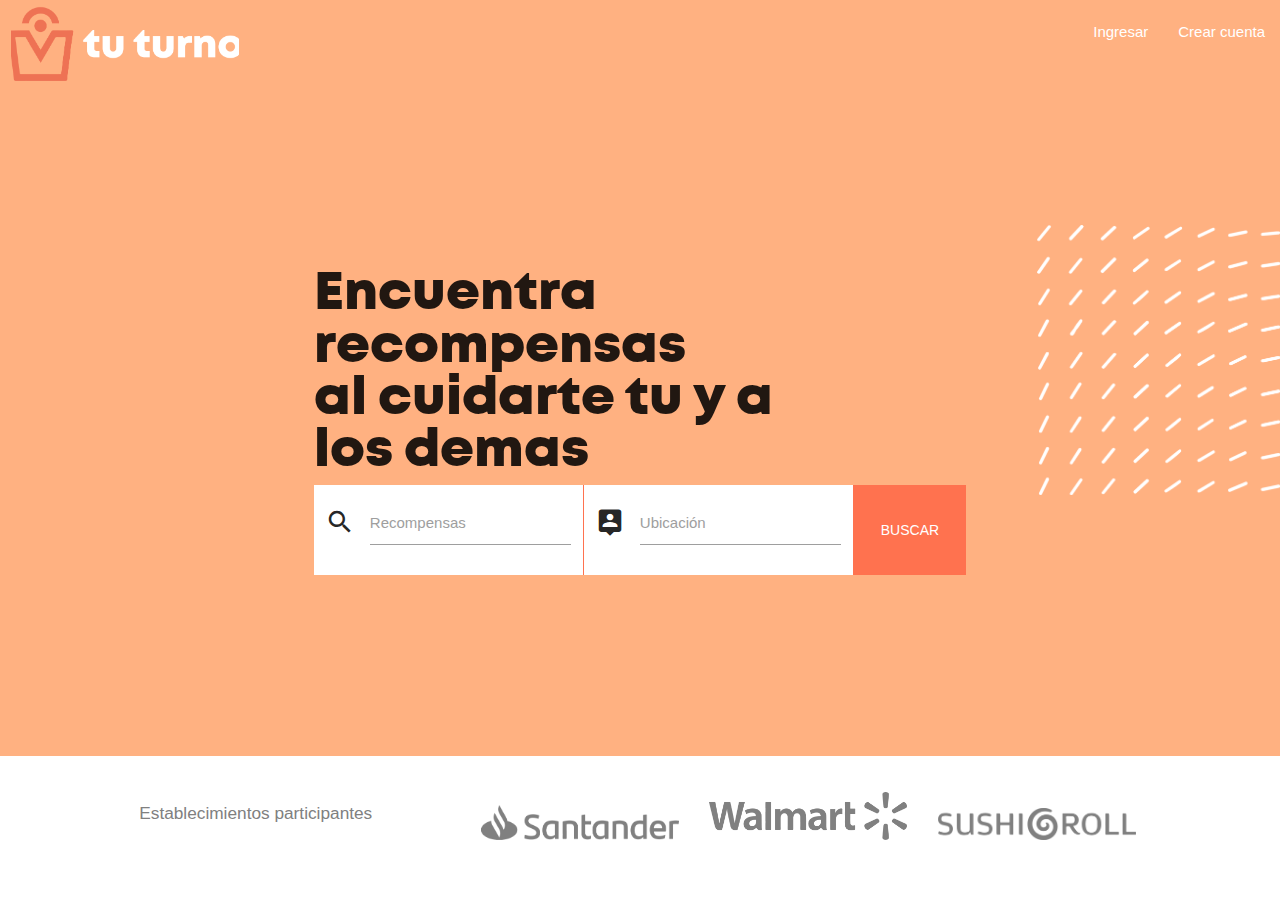
<file: TuTurno/index.html>
<!doctype html>
<html lang="es">
    <head>
        <title>Soy ?</title>
        <!-- Required meta tags -->
        <meta charset="utf-8">
        
        <!--Import Google Icon Font-->
        <link href="https://fonts.googleapis.com/icon?family=Material+Icons" rel="stylesheet">
        <!-- Compiled and minified Materialize CSS -->
        <link rel="stylesheet" href="https://cdnjs.cloudflare.com/ajax/libs/materialize/1.0.0/css/materialize.min.css">
        <!-- Compiled and minified Materialize JavaScript -->
        <script src="https://cdnjs.cloudflare.com/ajax/libs/materialize/1.0.0/js/materialize.min.js"></script>
        <!-- Our Stylesheet-->
        <link type="text/css" rel="stylesheet" href="css/stylesheet.css"/>

        <!--Let browser know website is optimized for mobile-->
        <meta name="viewport" content="width=device-width, initial-scale=1.0"/>

  </head>

  <body>

    <nav>
        <div class="nav-wrapper">
            <a href="#" class="brand-logo"><img id="logo" src="img/logo.png" alt=""></a>
            <ul id="nav-mobile" class="right hide-on-med-and-down">
                <li><a href="sass.html">Ingresar</a></li>
                <li><a href="badges.html">Crear cuenta</a></li>
            </ul>
        </div>
    </nav>

    <div class="valign-wrapper main">
        <img src="img/Detail.png" id="detail-img" alt="">
        <div class="container">
            <!-- Page Content goes here -->
            <div>
                <h2>Encuentra</h2>
                <h2>recompensas</h2>
                <h2>al cuidarte tu y a</h2>
                <h2>los demas</h2>
            </div>
            <div class="valign-wrapper row">
                <div class="col s5">
                    <div class="input-field">
                        <i class="small material-icons prefix">search</i>
                        <textarea id="icon_prefix2" class="materialize-textarea"></textarea>
                        <label for="icon_prefix2">Recompensas</label>
                    </div>
                </div>
                <div class="col s5">
                    <div class="input-field">
                        <i class="small material-icons prefix">person_pin</i>
                        <textarea id="icon_prefix2" class="materialize-textarea"></textarea>
                        <label for="icon_prefix2">Ubicación</label>
                    </div>
                </div>
                <div class="valign-wrapper col s2">
                    <a class="valign-wrapper waves-effect waves-teal btn-flat">Buscar</a>
                </div>                
              </div>
        </div>
    </div>

    <footer class="page-footer">
        <div class="container">
            <div class="row">
                
                <div class="col s8 push-s4">
                    <img src="img/Santander.png" class="partners" alt="">
                
                    <img src="img/Walmart.png" id="middle" class="partners" alt="">
                
                    <img src="img/SushiRoll.png" class="partners" alt="">
                </div>

                <div class="col s4 pull-s8">
                    <h6 class="footer-text valign-wrapper">Establecimientos participantes</h6>
                </div>
            </div>
        </div>
    </footer>

  </body>
</html>
</file>
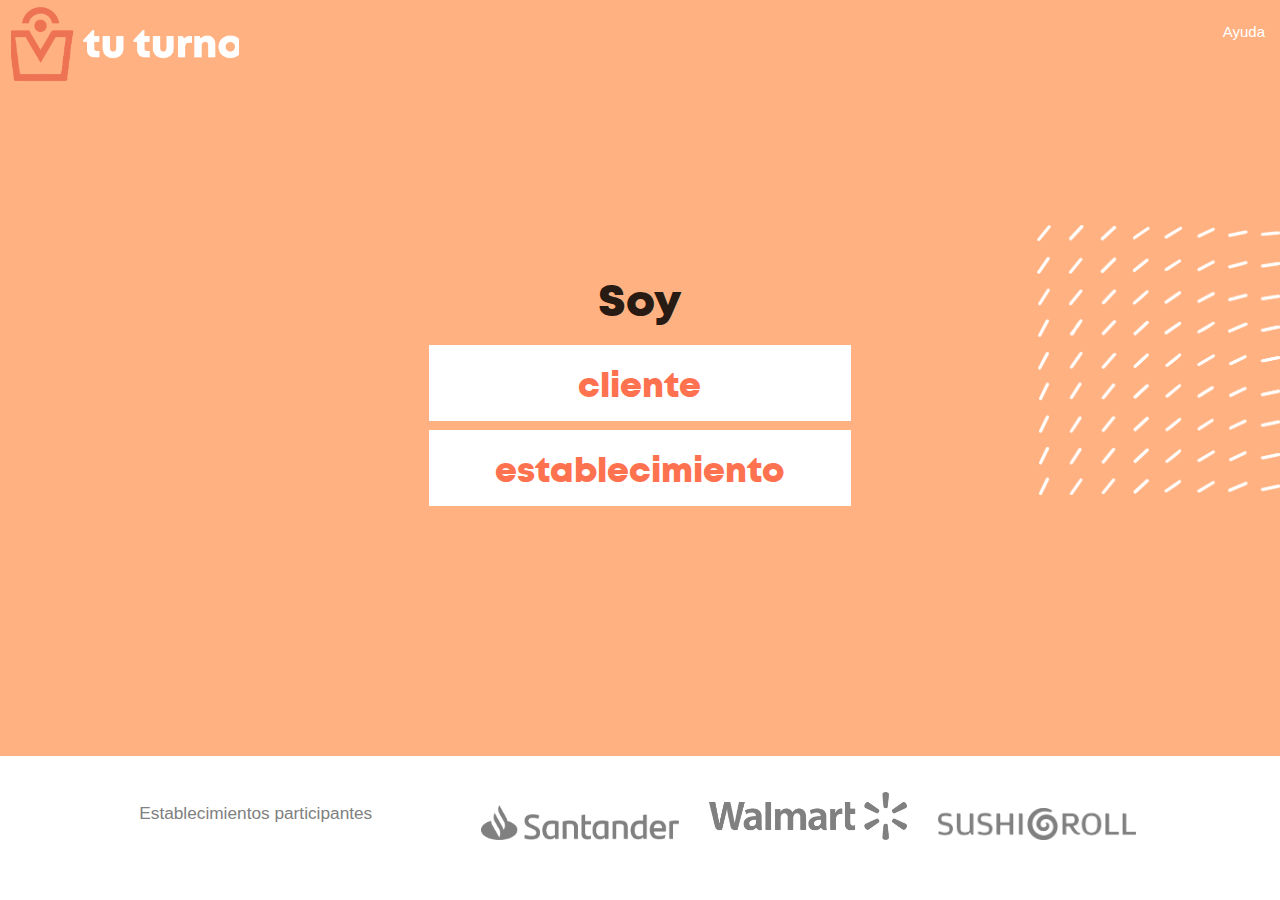
<file: TuTurno/Cliente o Establecimiento/soy.html>
<!doctype html>
<html lang="es">
    <head>
        <title>Soy ?</title>
        <!-- Required meta tags -->
        <meta charset="utf-8">
        
        <!--Import Google Icon Font-->
        <link href="https://fonts.googleapis.com/icon?family=Material+Icons" rel="stylesheet">
        <!-- Compiled and minified Materialize CSS -->
        <link rel="stylesheet" href="https://cdnjs.cloudflare.com/ajax/libs/materialize/1.0.0/css/materialize.min.css">
        <!-- Compiled and minified Materialize JavaScript -->
        <script src="https://cdnjs.cloudflare.com/ajax/libs/materialize/1.0.0/js/materialize.min.js"></script>
        <!-- Our Stylesheet-->
        <link type="text/css" rel="stylesheet" href="css/stylesheet.css"/>

        <!--Let browser know website is optimized for mobile-->
        <meta name="viewport" content="width=device-width, initial-scale=1.0"/>

  </head>

  <body>

    <nav>
        <div class="nav-wrapper">
            <a href="#" class="brand-logo"><img id="logo" src="img/logo.png" alt=""></a>
            <ul id="nav-mobile" class="right hide-on-med-and-down">
                <li><a href="badges.html">Ayuda</a></li>
            </ul>
        </div>
    </nav>

    <div class="valign-wrapper main">
        <img src="img/Detail.png" id="detail-img" alt="">
            <div class="container">
                <center>
                <!-- Page Content goes here -->
                <div>
                    <h3>Soy</h3>
                </div>
                <div class="center-align row">
                    <h4 class="center-align">cliente</h4>
                </div>
                <div class="center-align row">
                    <h4 class="center-align">establecimiento</h4>
                </div>
                </center>
            </div>
    </div>

    <footer class="page-footer">
        <div class="container">
            <div class="row">
                
                <div class="col s8 push-s4">
                    <img src="img/Santander.png" class="partners" alt="">
                
                    <img src="img/Walmart.png" id="middle" class="partners" alt="">
                
                    <img src="img/SushiRoll.png" class="partners" alt="">
                </div>

                <div class="col s4 pull-s8">
                    <h6 class="footer-text valign-wrapper">Establecimientos participantes</h6>
                </div>
            </div>
        </div>
    </footer>

  </body>
</html>
</file>
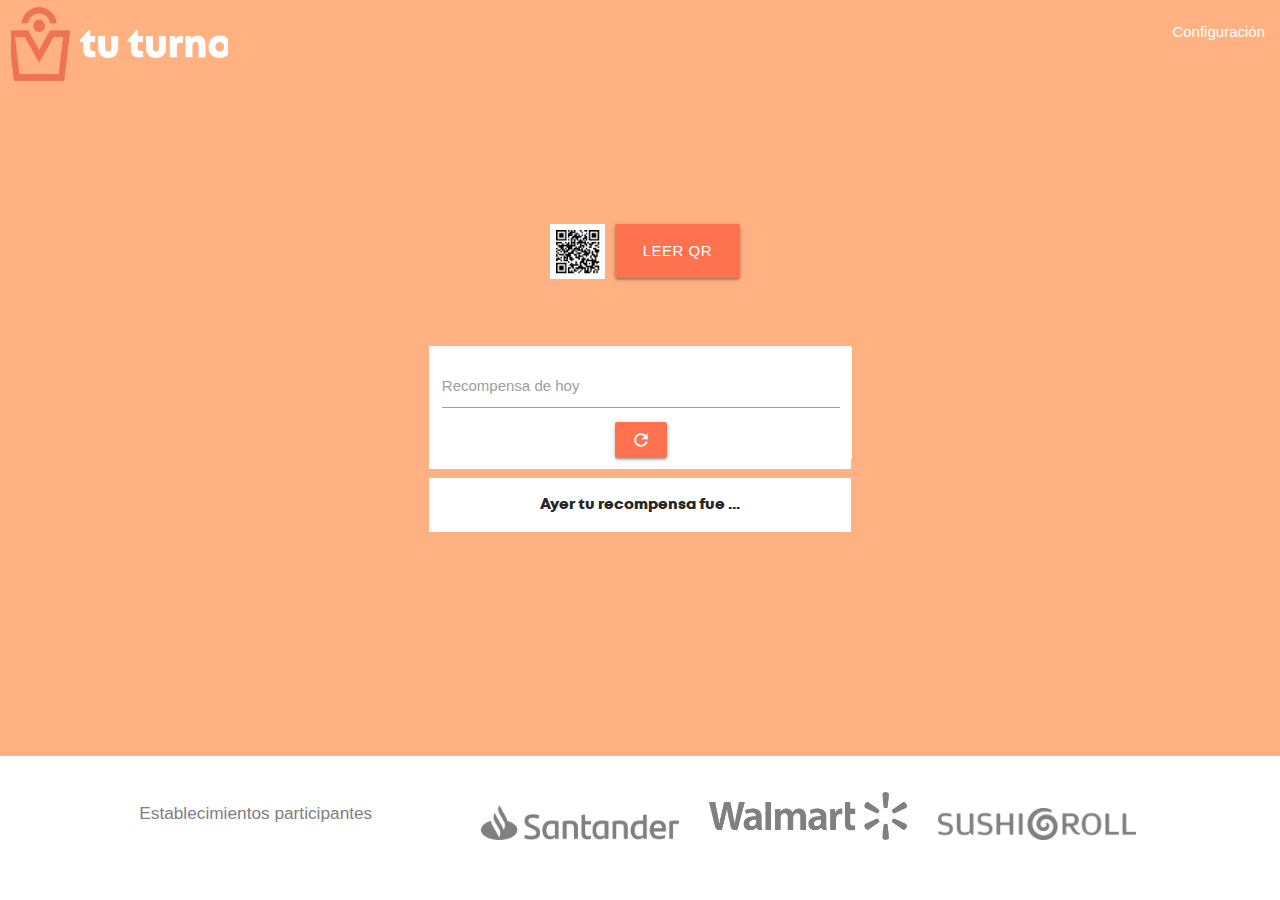
<file: TuTurno/Establecimiento/establecimiento.html>
<!doctype html>
<html lang="es">
    <head>
        <title>Establecimiento</title>
        <!-- Required meta tags -->
        <meta charset="utf-8">
        
        <!--Import Google Icon Font-->
        <link href="https://fonts.googleapis.com/icon?family=Material+Icons" rel="stylesheet">
        <!-- Compiled and minified Materialize CSS -->
        <link rel="stylesheet" href="https://cdnjs.cloudflare.com/ajax/libs/materialize/1.0.0/css/materialize.min.css">
        <!-- Compiled and minified Materialize JavaScript -->
        <script src="https://cdnjs.cloudflare.com/ajax/libs/materialize/1.0.0/js/materialize.min.js"></script>
        <!-- Our Stylesheet-->
        <link type="text/css" rel="stylesheet" href="css/stylesheet.css"/>

        <!--Let browser know website is optimized for mobile-->
        <meta name="viewport" content="width=device-width, initial-scale=1.0"/>

  </head>
    
    <style>
        .btn{
            background-color: #ff724f;
            
           
        }
        
        .ayer{
            font-family: 'montheavy', Helvetica, sans-serif !important;
        }
        
        .container1{
            height: 55px;
            width: 200px;
        }
        img {
                max-width: 100%;
                max-height: 100%;
        }
        
        .b1{
            float: right;
        }

    
    
    </style>

  <body>

    <nav>
        <div class="nav-wrapper">
            <a href="#" class="brand-logo"><img id="logo" src="img/logo.png" alt=""></a>
            <ul id="nav-mobile" class="right hide-on-med-and-down">
                <li><a href="badges.html">Configuración</a></li>
            </ul>
        </div>
    </nav>

    <div class="valign-wrapper main">
            <div class="container">
                <center>
                <!-- Page Content goes here -->
                            
                <div>
                    <div class="container1">
                        <div></div>
                        <img src="img/qr.png">
                        <a class="b1 btn waves-effect waves-light btn-large">Leer QR</a>
                    </div>
                    <br/>
                    <br/>
                    <br/>
                </div>
                <div class="center-align row">
                        <form class="col s12">
                          <div class="row">
                            <div class="input-field col s12">
                              <textarea id="textarea1" class="materialize-textarea"></textarea>
                              <label for="textarea1">Recompensa de hoy</label>
                            </div>
                            <div class="Refbtn">
                                <a class="btn waves-effect waves-light">
                                <i class="large material-icons">refresh</i></a>
                              </div>
                          </div>
                        </form>
                </div>
                
                    <div class="ayer center-align row">
                    <p>Ayer tu recompensa fue <span class="recompensa Span">...</span></p>
                </div>
                
                
                </center>
                
                
            </div>
    </div>

    <footer class="page-footer">
        <div class="container">
            <div class="row">
                
                <div class="col s8 push-s4">
                    <img src="img/Santander.png" class="partners" alt="">
                
                    <img src="img/Walmart.png" id="middle" class="partners" alt="">
                
                    <img src="img/SushiRoll.png" class="partners" alt="">
                </div>

                <div class="col s4 pull-s8">
                    <h6 class="footer-text valign-wrapper">Establecimientos participantes</h6>
                </div>
            </div>
        </div>
    </footer>

  </body>
</html>
</file>
<file: TuTurno/css/stylesheet.css>
@font-face {
    font-family: 'montheavy';
    src: url('fonts/mont-heavy-webfont.eot');
    src: url('fonts/mont-heavy-webfont.eot?#iefix') format('embedded-opentype'),
         url('fonts/mont-heavy-webfont.woff2') format('woff2'),
         url('fonts/mont-heavy-webfont.woff') format('woff'),
         url('fonts/Mont-Heavy.ttf') format('truetype'),
         url('fonts/mont-heavy-webfont.svg#montheavy') format('svg');
    font-weight: normal;
    font-style: normal;
}

html {
    height: 100% !important;
}

body {
    display: flex;
    min-height: 100vh !important;
    flex-direction: column;
}

nav {
    background-color: #ffb181;
    min-height: 11vh;
}

#logo {
    height: 9vh;
    padding-left: 5%;
}

.main {
    flex: 1 0 auto;
    background-color: #ffb181;
    min-height: 100%;
}

#detail-img {
    position: absolute;
    top: 25vh;
    right: 0;
    height: 30vh;
}

.container {
    min-height: 100%;
}

h2 {
    line-height: 70%;
    margin: 1rem 0 1rem 0;
    font-family: 'montheavy', Helvetica, sans-serif !important;
}

.row .col.s5 {
    margin: 0 !important;
    height: 10vh;
    background-color: #ffffff;
    border-right: 1px solid #ff724f;
}

.input-field {
    margin-bottom: 0;
}

.main .row .col.s2 {
    margin: 0 !important;
    width: auto;
    background-color: #ff724f;
    height: 10vh;
}

.btn-flat {
    color: #ffffff;
}

.page-footer {
    background-color: #ffffff;
    min-height: 16vh;
    padding-top: 4vh;
}

.page-footer .container {
    width: 80%;
}

.footer-text {
    color: #808080;
}

.page-footer .partners {
    background-color: transparent;
    width: 30%;
}

#middle {
    margin-left: 4%;
    margin-right: 4%;
}

@media only screen and (min-width: 993px){
    .main .container {
        width: 51% !important;
    }
}
</file>
<file: TuTurno/Cliente o Establecimiento/css/stylesheet.css>
@font-face {
    font-family: 'montheavy';
    src: url('fonts/mont-heavy-webfont.eot');
    src: url('fonts/mont-heavy-webfont.eot?#iefix') format('embedded-opentype'),
         url('fonts/mont-heavy-webfont.woff2') format('woff2'),
         url('fonts/mont-heavy-webfont.woff') format('woff'),
         url('fonts/Mont-Heavy.ttf') format('truetype'),
         url('fonts/mont-heavy-webfont.svg#montheavy') format('svg');
    font-weight: normal;
    font-style: normal;
}

html {
    height: 100% !important;
}

body {
    display: flex;
    min-height: 100vh !important;
    flex-direction: column;
}

nav {
    background-color: #ffb181;
    min-height: 11vh;
}

#logo {
    height: 9vh;
    padding-left: 5%;
}

.main {
    flex: 1 0 auto;
    background-color: #ffb181;
    min-height: 100%;
}

#detail-img {
    position: absolute;
    top: 25vh;
    right: 0;
    height: 30vh;
}

.main .container {
    min-height: 100%;
    padding-bottom: 10vh;
}

h2 {
    line-height: 70%;
    margin: 1rem 0 1rem 0;
    font-family: 'montheavy', Helvetica, sans-serif !important;
}

h3 {
    font-family: 'montheavy', Helvetica, sans-serif !important;
}

.main .container .row {
    width: 33vw;
    background-color: #ffffff;
    padding: 0.1vh;
    margin-bottom: 1vh;
}

h4 {
    font-family: 'montheavy', Helvetica, sans-serif !important;
    color: #ff724f;
}

.row .col.s5 {
    margin: 0 !important;
    height: 10vh;
    background-color: #ffffff;
    border-right: 1px solid #ff724f;
}

.input-field {
    margin-bottom: 0;
}

.main .row .col.s2 {
    margin: 0 !important;
    width: auto;
    background-color: #ff724f;
    height: 10vh;
}

.btn-flat {
    color: #ffffff;
}

.page-footer {
    background-color: #ffffff;
    min-height: 16vh;
    padding-top: 4vh;
}

.page-footer .container {
    width: 80%;
}

.footer-text {
    color: #808080;
}

.page-footer .partners {
    background-color: transparent;
    width: 30%;
}

#middle {
    margin-left: 4%;
    margin-right: 4%;
}

@media only screen and (min-width: 993px){
    .main .container {
        width: 51% !important;
    }
}

@media only screen and (max-width: 850px){
    .main .container .row {
        width: 50vw;
    }
}


@media only screen and (max-width: 600px){
    .main .container .row {
        width: 66vw;
    }

    #detail-img {
        position: absolute;
        top: 15vh;
        right: 0;
        height: 20vh;
    }
}
</file>
<file: TuTurno/Establecimiento/css/stylesheet.css>
@font-face {
    font-family: 'montheavy';
    src: url('fonts/mont-heavy-webfont.eot');
    src: url('fonts/mont-heavy-webfont.eot?#iefix') format('embedded-opentype'),
         url('fonts/mont-heavy-webfont.woff2') format('woff2'),
         url('fonts/mont-heavy-webfont.woff') format('woff'),
         url('fonts/Mont-Heavy.ttf') format('truetype'),
         url('fonts/mont-heavy-webfont.svg#montheavy') format('svg');
    font-weight: normal;
    font-style: normal;
}

html {
    height: 100% !important;
}

body {
    display: flex;
    min-height: 100vh !important;
    flex-direction: column;
}

nav {
    background-color: #ffb181;
    min-height: 11vh;
}

#logo {
    height: 9vh;
    padding-left: 5%;
}

.main {
    flex: 1 0 auto;
    background-color: #ffb181;
    min-height: 100%;
}

#detail-img {
    position: absolute;
    top: 25vh;
    right: 0;
    height: 30vh;
}

.main .container {
    min-height: 100%;
    padding-bottom: 10vh;
}

h2 {
    line-height: 70%;
    margin: 1rem 0 1rem 0;
    font-family: 'montheavy', Helvetica, sans-serif !important;
}

h3 {
    font-family: 'montheavy', Helvetica, sans-serif !important;
}

.main .container .row {
    width: 33vw;
    background-color: #ffffff;
    padding: 0.1vh;
    margin-bottom: 1vh;
}

h4 {
    font-family: 'montheavy', Helvetica, sans-serif !important;
    color: #ff724f;
}

.row .col.s5 {
    margin: 0 !important;
    height: 10vh;
    background-color: #ffffff;
    border-right: 1px solid #ff724f;
}

.input-field {
    margin-bottom: 0;
}

.main .row .col.s2 {
    margin: 0 !important;
    width: auto;
    background-color: #ff724f;
    height: 10vh;
}

.btn-flat {
    color: #ffffff;
}

.page-footer {
    background-color: #ffffff;
    min-height: 16vh;
    padding-top: 4vh;
}

.page-footer .container {
    width: 80%;
}

.footer-text {
    color: #808080;
}

.page-footer .partners {
    background-color: transparent;
    width: 30%;
}

#middle {
    margin-left: 4%;
    margin-right: 4%;
}

@media only screen and (min-width: 993px){
    .main .container {
        width: 51% !important;
    }
}

@media only screen and (max-width: 850px){
    .main .container .row {
        width: 50vw;
    }
}


@media only screen and (max-width: 600px){
    .main .container .row {
        width: 66vw;
    }

    #detail-img {
        position: absolute;
        top: 15vh;
        right: 0;
        height: 20vh;
    }
}
</file>
